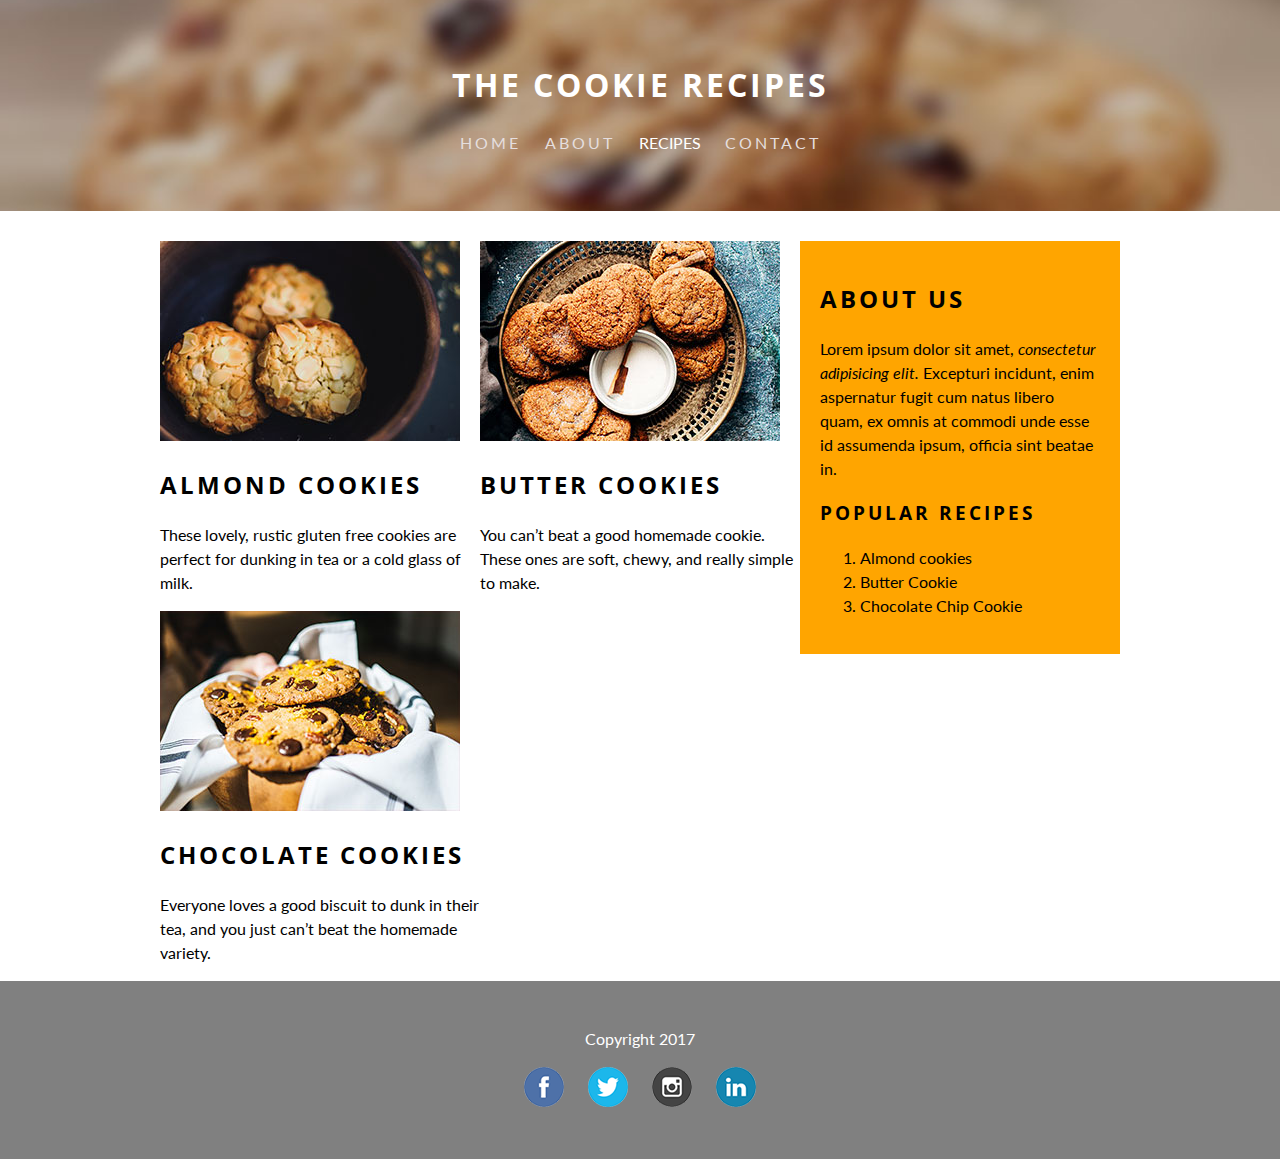
<file: index.html>
<!DOCTYPE html>

<html>
<head>
<meta name="viewport" content="width=device-width, initial-scale=1">
<title>Cookies for days</title>
<link rel="stylesheet" href="css/style.css">
<link href="https://fonts.googleapis.com/css?family=Lato:300,400,700|Open+Sans+Condensed:300,700" rel="stylesheet">

</head>

<body>

<header>
<h1>The Cookie Recipes</h1>
<ul>
	<li>
		<a href="index.html" target="_blank">Home</a>
	</li>
	<li>
		<a href="about_us.html" target="_blank">About</a>
	</li>
	<li>Recipes</li>
	<li>
		<a href="contact.html">Contact</a>
	</li>
</ul>	
</header>

<div class="wrapper">

<div class="container">

<article>
<img src="images/almond-cookies.jpg" alt="Yummy almond cookies">
<h2>Almond Cookies</h2>
<p>These lovely, rustic gluten free cookies are perfect for dunking in tea or a cold glass of milk.</p>
</article>

<article>
<img src="images/butter-cookies.jpg" alt="Yummy almond cookies">
<h2>Butter Cookies</h2>
<p>You can’t beat a good homemade cookie. These ones are soft, chewy, and really simple to make.</p>
</article>

<article>
<img src="images/chocolate-cookies.jpg" alt="Yummy almond cookies">
<h2>Chocolate Cookies</h2>
<p>Everyone loves a good biscuit to dunk in their tea, and you just can’t beat the homemade variety.</p>
</article>
</div>

<div class="sidebar">
<h2>
	<a href="about_us.html">About Us</a>
</h2>
<p>Lorem ipsum dolor sit amet, <em>consectetur adipisicing elit.</em> Excepturi incidunt, enim aspernatur fugit cum natus libero quam, ex omnis at commodi unde esse id assumenda ipsum, officia sint beatae in.</p>

<h3>Popular Recipes</h3>
<ol>
	<li>Almond cookies</li>
	<li>Butter Cookie</li> 
	<li>Chocolate Chip Cookie</li>
</ol>
</div>
</div>

<footer>
	<p>Copyright 2017</p>
	<ul>
		<li>
			<a href="www.facebook.com"><img src="images/facebook.png"></a>
		</li>
		<li><img src="images/twitter.png"></li>
		<li><img src="images/instagram.png"></li>
		<li><img src="images/linkedin.png"></li>


</body>

</html>
</file>
<file: css/style.css>
* {
	box-sizing: border-box;
}

body {
	font-family: 'Lato',sans-serif;
	line-height: 1.5;
	font-weight: 400;
	margin: 0;
}

h1,h2,h3 {
	font-family: 'Open Sans Condensed',sans-serif;
	text-transform: uppercase;
	font-weight: 700;
	letter-spacing: 3px;
}

header {
	text-align: center;
	text-transform: uppercase;
	background: #c39ddb url(../images/header-bg.jpg)center;
	background-size: cover;
	color: white;
	padding: 40px 0;
	margin-bottom: 30px;
}

a {
	color: #e5dede;
	text-decoration: none;
	letter-spacing: 3px;
	padding-bottom: 5px;
}

a:hover {
	border-bottom: 1px solid white;
}

.container, .sidebar{
	float:left;
}

.wrapper {
	width: 1000px;
	padding: 0 20px;
	margin: 0 auto;
}

.container {
	width:66.66%;
	/*float:left;*/
}

.sidebar{
	width:33.33%;
	/*float:right;*/
	background: orange;
	padding: 20px;
}

article {
	float: left;
	width:50%;
}

/*clear's float settings from footer*/
footer {
	clear:both;
	background: grey;
	color: white;
	padding: 30px;
	text-align: center;
}


/*targetting a specific element in a class*/
.sidebar a {
	color:black;
}

ul li {
	display: inline;
	margin: 10px;
}

ul {
	padding:0;
}

/*what happens when screen width is less than 960*/
@media (max-width: 960) {
	.sidebar {
		display: none;
	}
	
	.container, .wrapper {
		width: 100%;
	}
}

@media (max-width: 660px) {
	article {
		width: 100%;
	}
	article img {
		width: 100%;
	}
}
</file>
